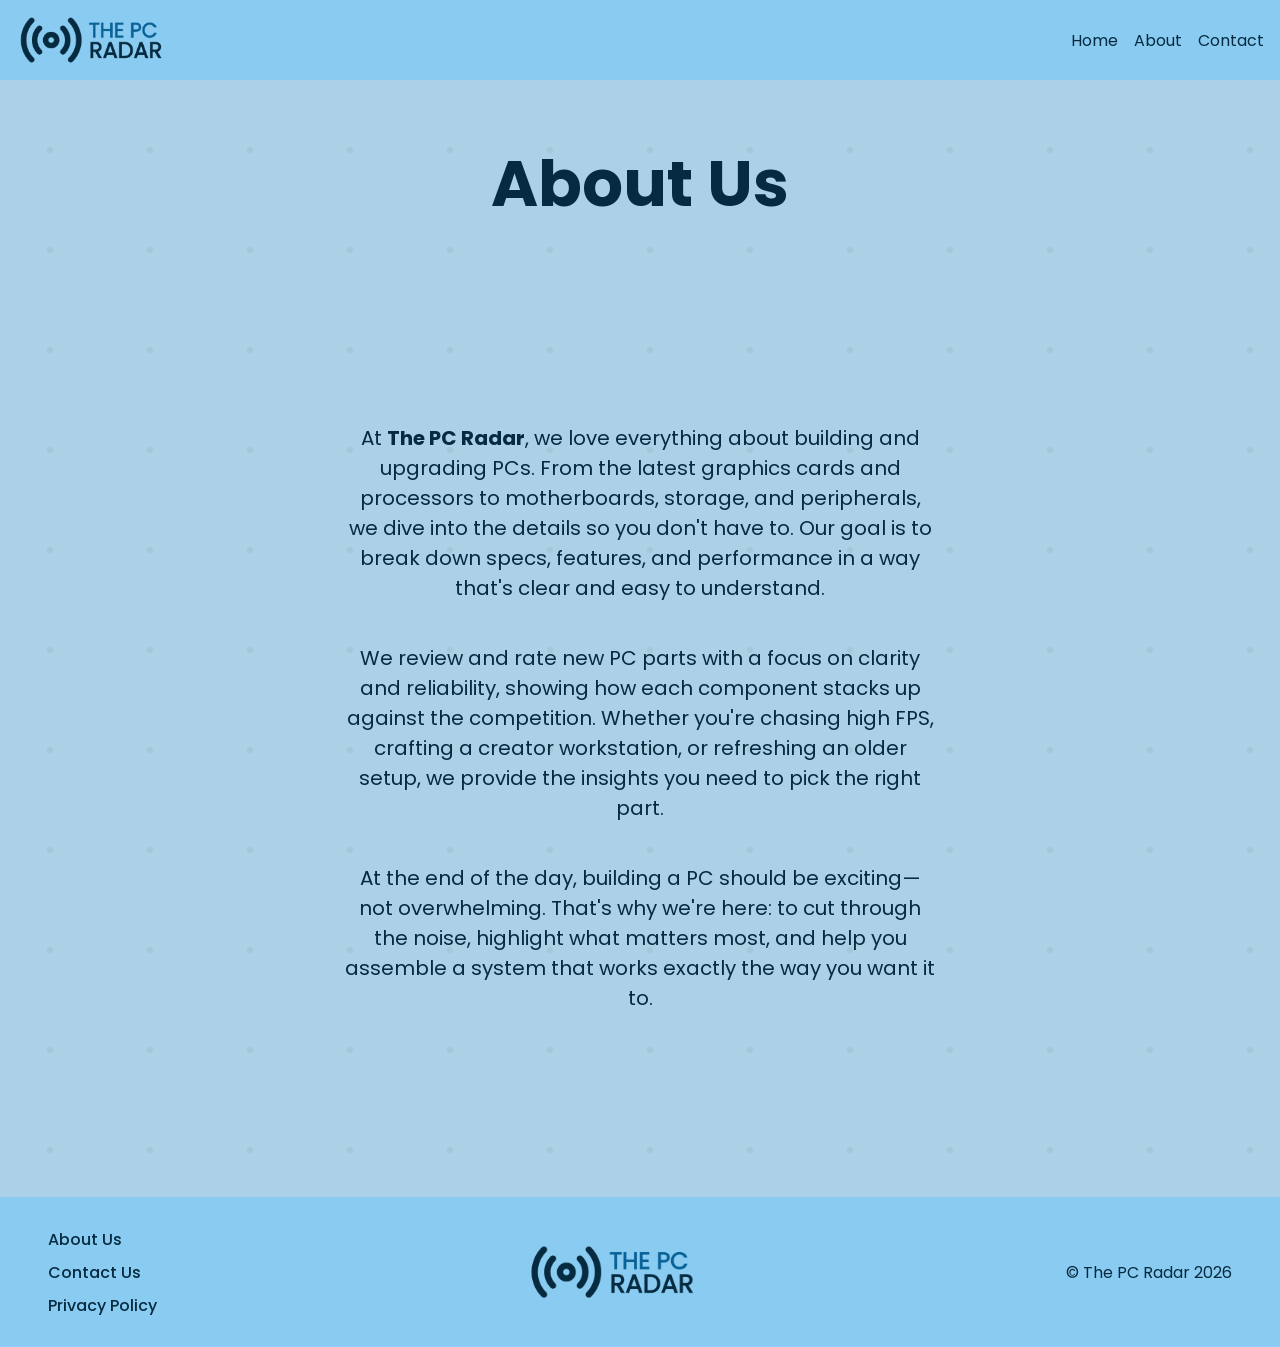
<file: about-us/index.html>
<!DOCTYPE html>
<html lang="en">
    <head>
        <!-- Google tag (gtag.js) -->
        <script async src="https://www.googletagmanager.com/gtag/js?id=G-02H64HMKWR"></script>
        <script>
            window.dataLayer = window.dataLayer || [];
            function gtag(){dataLayer.push(arguments);}
            gtag('js', new Date());

            gtag('config', 'G-02H64HMKWR');
        </script>

        <meta charset="UTF-8">
        <meta name="viewport" content="width=device-width, initial-scale=1.0">

        <link rel="preconnect" href="https://fonts.googleapis.com">
        <link rel="preconnect" href="https://fonts.gstatic.com" crossorigin>
        <link href="https://fonts.googleapis.com/css2?family=Poppins:ital,wght@0,100;0,200;0,300;0,400;0,500;0,600;0,700;0,800;0,900;1,100;1,200;1,300;1,400;1,500;1,600;1,700;1,800;1,900&display=swap" rel="stylesheet">

        <title>About Us | The PC Radar</title>

        <link rel="icon" type="image/x-icon" href="/favicon.svg">

        <link rel="stylesheet" href="/styles/general.css">
        <link rel="stylesheet" href="/styles/nav.css">
        <link rel="stylesheet" href="/styles/footer.css">
        <link rel="stylesheet" href="/styles/about.css">

        <script src="/loader.js" defer></script>
    </head>
    <body>
        <nav id="navbar"></nav>

        <main>
            <h1>About Us</h1>

            <p>At <strong>The PC Radar</strong>, we love everything about building and upgrading PCs. From the latest graphics cards and processors to motherboards, storage, and peripherals, we dive into the details so you don&apos;t have to. Our goal is to break down specs, features, and performance in a way that&apos;s clear and easy to understand.</p>
            <p>We review and rate new PC parts with a focus on clarity and reliability, showing how each component stacks up against the competition. Whether you&apos;re chasing high FPS, crafting a creator workstation, or refreshing an older setup, we provide the insights you need to pick the right part.</p>
            <p>At the end of the day, building a PC should be exciting—not overwhelming. That&apos;s why we&apos;re here: to cut through the noise, highlight what matters most, and help you assemble a system that works exactly the way you want it to.</p>
        </main>

        <footer id="footer"></footer>
    </body>
</html>
</file>
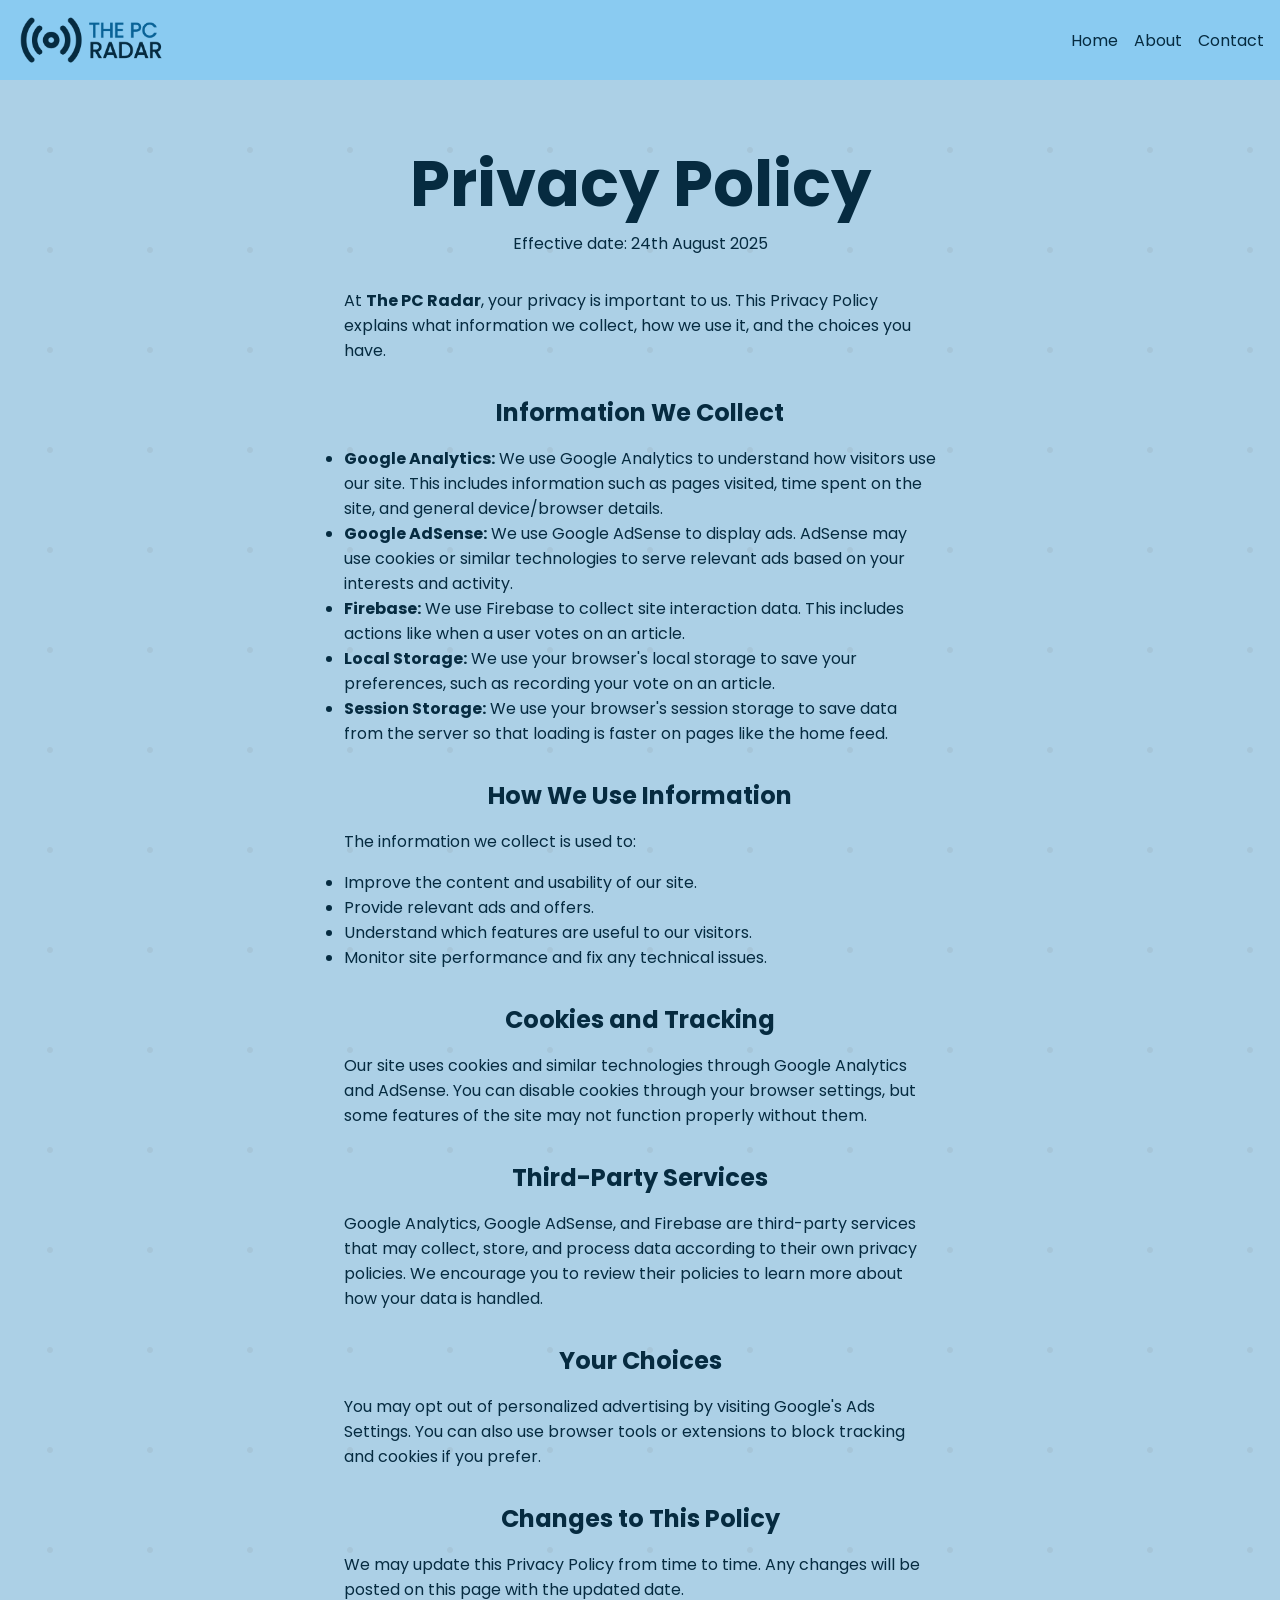
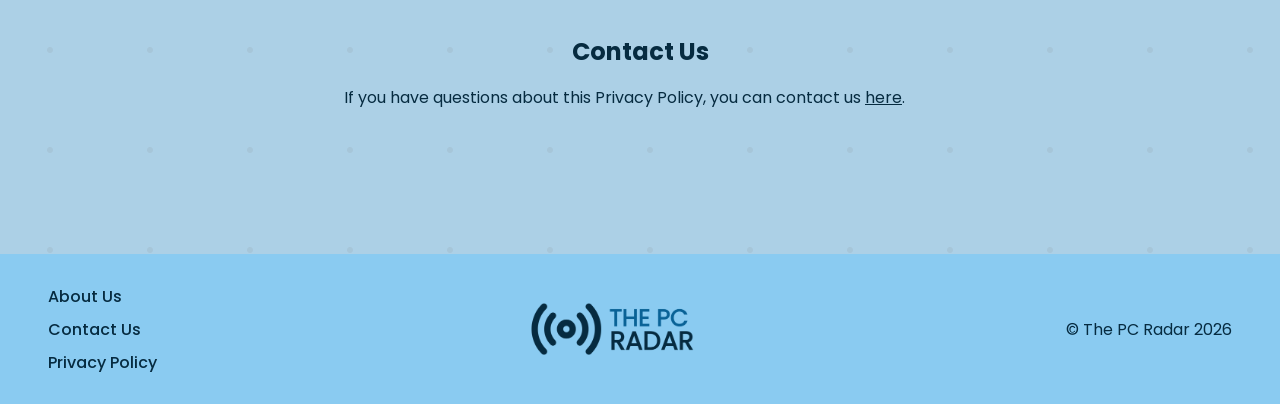
<file: privacy-policy/index.html>
<!DOCTYPE html>
<html lang="en">
    <head>
        <!-- Google tag (gtag.js) -->
        <script async src="https://www.googletagmanager.com/gtag/js?id=G-02H64HMKWR"></script>
        <script>
            window.dataLayer = window.dataLayer || [];
            function gtag(){dataLayer.push(arguments);}
            gtag('js', new Date());

            gtag('config', 'G-02H64HMKWR');
        </script>

        <meta charset="UTF-8">
        <meta name="viewport" content="width=device-width, initial-scale=1.0">

        <link rel="preconnect" href="https://fonts.googleapis.com">
        <link rel="preconnect" href="https://fonts.gstatic.com" crossorigin>
        <link href="https://fonts.googleapis.com/css2?family=Poppins:ital,wght@0,100;0,200;0,300;0,400;0,500;0,600;0,700;0,800;0,900;1,100;1,200;1,300;1,400;1,500;1,600;1,700;1,800;1,900&display=swap" rel="stylesheet">

        <title>Privacy Policy | The PC Radar</title>

        <link rel="icon" type="image/x-icon" href="/favicon.svg">

        <link rel="stylesheet" href="/styles/general.css">
        <link rel="stylesheet" href="/styles/nav.css">
        <link rel="stylesheet" href="/styles/footer.css">
        <link rel="stylesheet" href="/styles/privacy-policy.css">

        <script src="/loader.js" defer></script>
    </head>
    <body>
        <nav id="navbar"></nav>

        <main>
            <h1>Privacy Policy</h1>
            <h3>Effective date: 24th August 2025</h3>
            <p>At <strong>The PC Radar</strong>, your privacy is important to us. This Privacy Policy explains what information we collect, how we use it, and the choices you have.</p>
            <h2>Information We Collect</h2>
            <ul>
                <li><strong>Google Analytics:</strong> We use Google Analytics to understand how visitors use our site. This includes information such as pages visited, time spent on the site, and general device/browser details.</li>
                <li><strong>Google AdSense:</strong> We use Google AdSense to display ads. AdSense may use cookies or similar technologies to serve relevant ads based on your interests and activity.</li>
                <li><strong>Firebase:</strong> We use Firebase to collect site interaction data. This includes actions like when a user votes on an article.</li>
                <li><strong>Local Storage:</strong> We use your browser's local storage to save your preferences, such as recording your vote on an article.</li>
                <li><strong>Session Storage:</strong> We use your browser's session storage to save data from the server so that loading is faster on pages like the home feed.</li>
            </ul>
            <h2>How We Use Information</h2>
            <p>The information we collect is used to:</p>
            <ul>
                <li>Improve the content and usability of our site.</li>
                <li>Provide relevant ads and offers.</li>
                <li>Understand which features are useful to our visitors.</li>
                <li>Monitor site performance and fix any technical issues.</li>
            </ul>
            <h2>Cookies and Tracking</h2>
            <p>Our site uses cookies and similar technologies through Google Analytics and AdSense. You can disable cookies through your browser settings, but some features of the site may not function properly without them.</p>
            <h2>Third-Party Services</h2>
            <p>Google Analytics, Google AdSense, and Firebase are third-party services that may collect, store, and process data according to their own privacy policies. We encourage you to review their policies to learn more about how your data is handled.</p>
            <h2>Your Choices</h2>
            <p>You may opt out of personalized advertising by visiting Google&apos;s Ads Settings. You can also use browser tools or extensions to block tracking and cookies if you prefer.</p>
            <h2>Changes to This Policy</h2>
            <p>We may update this Privacy Policy from time to time. Any changes will be posted on this page with the updated date.</p>
            <h2>Contact Us</h2>
            <p>If you have questions about this Privacy Policy, you can contact us <a href="/contact-us/">here</a>.</p>
        </main>

        <footer id="footer"></footer>
    </body>
</html>
</file>
<file: styles/general.css>
* {
    margin: 0;
    padding: 0;

    box-sizing: border-box;

    --primary-bg-colour: #ACD0E6;
    --secondary-bg-colour: #8ACBF1;
    --accent-colour: #33A1E0;
    --primary-text-colour: #062B40;
    --secondary-text-colour: #044b73;
    --border-colour: #BCCCDC;
    --red-colour: rgb(239, 117, 117);
    --green-colour: rgb(72, 206, 72);

    color: inherit;

    font-family: "Poppins", Arial;
}

:root {
    scrollbar-width: thin;

    background-color: var(--primary-bg-colour);

    color: var(--primary-text-colour);
}

body {
    padding-top: 5.5rem;

    background-image: url(/bg-img.png);
}

main {
    min-height: 100dvh;

    display: flex;
    flex-direction: column;
    align-items: center;
    
    padding: 3rem;
}

main > h1 {
    font-size: 4rem;
}

b {
    font-weight: 500;
}

@media (max-width: 550px) {
    main {
        padding: 2rem;
    }

    main > h1 {
        text-align: center;

        font-size: 2.5rem;
    }

    .popular-subtitle {
        text-align: center;
        margin: 0;
    }
}
</file>
<file: styles/nav.css>
nav {
    position: fixed;
    top: 0;
    left: 0;
    right: 0;
    height: 5rem;

    display: flex;
    align-items: center;
    justify-content: end;

    padding: 0.75rem 1rem;

    background-color: var(--secondary-bg-colour);

    z-index: 999;
}

nav .logo {
    margin-right: auto;

    display: inline-block;
    height: 100%;
}

nav .logo img {
    height: 100%;
}

nav .links {
    display: flex;
    align-items: center;
    justify-content: space-between;
    gap: 1rem;
}
nav .links .nav-x {
    display: none;

    margin-bottom: 2rem;
}
nav .links .nav-x svg {
    height: 2rem;
}

nav .links a {
    text-decoration: none;

    font-size: 1rem;

    transition: opacity 0.25s;
}

nav .links a:hover {
    opacity: 0.5;
}

nav .nav-hamburger {
    display: none;
}
nav .nav-hamburger svg {
    height: 2rem;
}

nav .nav-toggle {
    display: none;
}

nav .nav-toggle:checked ~ .nav-overlay {
    opacity: 0.5;
    pointer-events: all;
}

nav .nav-toggle:checked ~ .links {
    translate: 0 0;
}

@media (max-width: 768px) {
    nav .nav-overlay {
        position: fixed;
        inset: 0;

        background-color: black;

        pointer-events: none;

        opacity: 0;

        transition: opacity 0.25s;
    }

    nav .links {
            position: fixed;
            top: 0;
            bottom: 0;
            right: 0;
            width: 300px;
            max-width: 100%;

            translate: 100% 0;

            flex-direction: column;
            justify-content: start;
            align-items: end;
            
            padding: 3rem;

            background-color: var(--secondary-bg-colour);

            transition: translate 0.25s;
    }
    nav .links .nav-x {
        display: block;
    }

    nav .links a {
        font-size: 1.5rem;
    }

    nav .nav-hamburger {
        display: block;
    }
}
</file>
<file: styles/footer.css>
footer {
    margin-top: 6em;

    min-height: 150px;

    display: flex;
    justify-content: space-between;
    align-items: center;
    gap: 1em;

    padding: 1em 3em;

    background-color: var(--secondary-bg-colour);
}

footer .footer-links {
    display: flex;
    flex-direction: column;
    gap: 0.5em;
}

footer .footer-links a {
    font-weight: 500;
    text-decoration: none;

    transition: opacity 0.25s;
}

footer .footer-links a:hover {
    opacity: 0.5;
}

footer img {
    height: 4em;
}

@media (max-width: 750px) {
    footer {
        font-size: 0.75rem;
    }
}

@media (max-width: 450px) {
    footer img {
        display: none;
    }
}
</file>
<file: styles/about.css>
main h1 {
    margin-bottom: 3em;

    max-width: 50%;

    text-align: center;
}

main p {
    margin-bottom: 2em;

    max-width: 50%;

    font-size: 1.25em;

    text-align: center;
}

@media (max-width: 700px) {
    main {
        font-size: 0.75rem;
    }

    main p {
        max-width: unset;
    }
}
</file>
<file: styles/privacy-policy.css>
main h1 {
    font-size: 4rem;

    text-align: center;
}

main h2 {
    margin-top: 2rem;

    text-align: center;
}

main h3 {
    margin-bottom: 1rem;

    font-size: 1rem;
    font-weight: 400;

    text-align: center;
}

main p, main ul {
    margin-top: 1rem;

    width: 50%;
    min-width: 300px;
}
</file>
